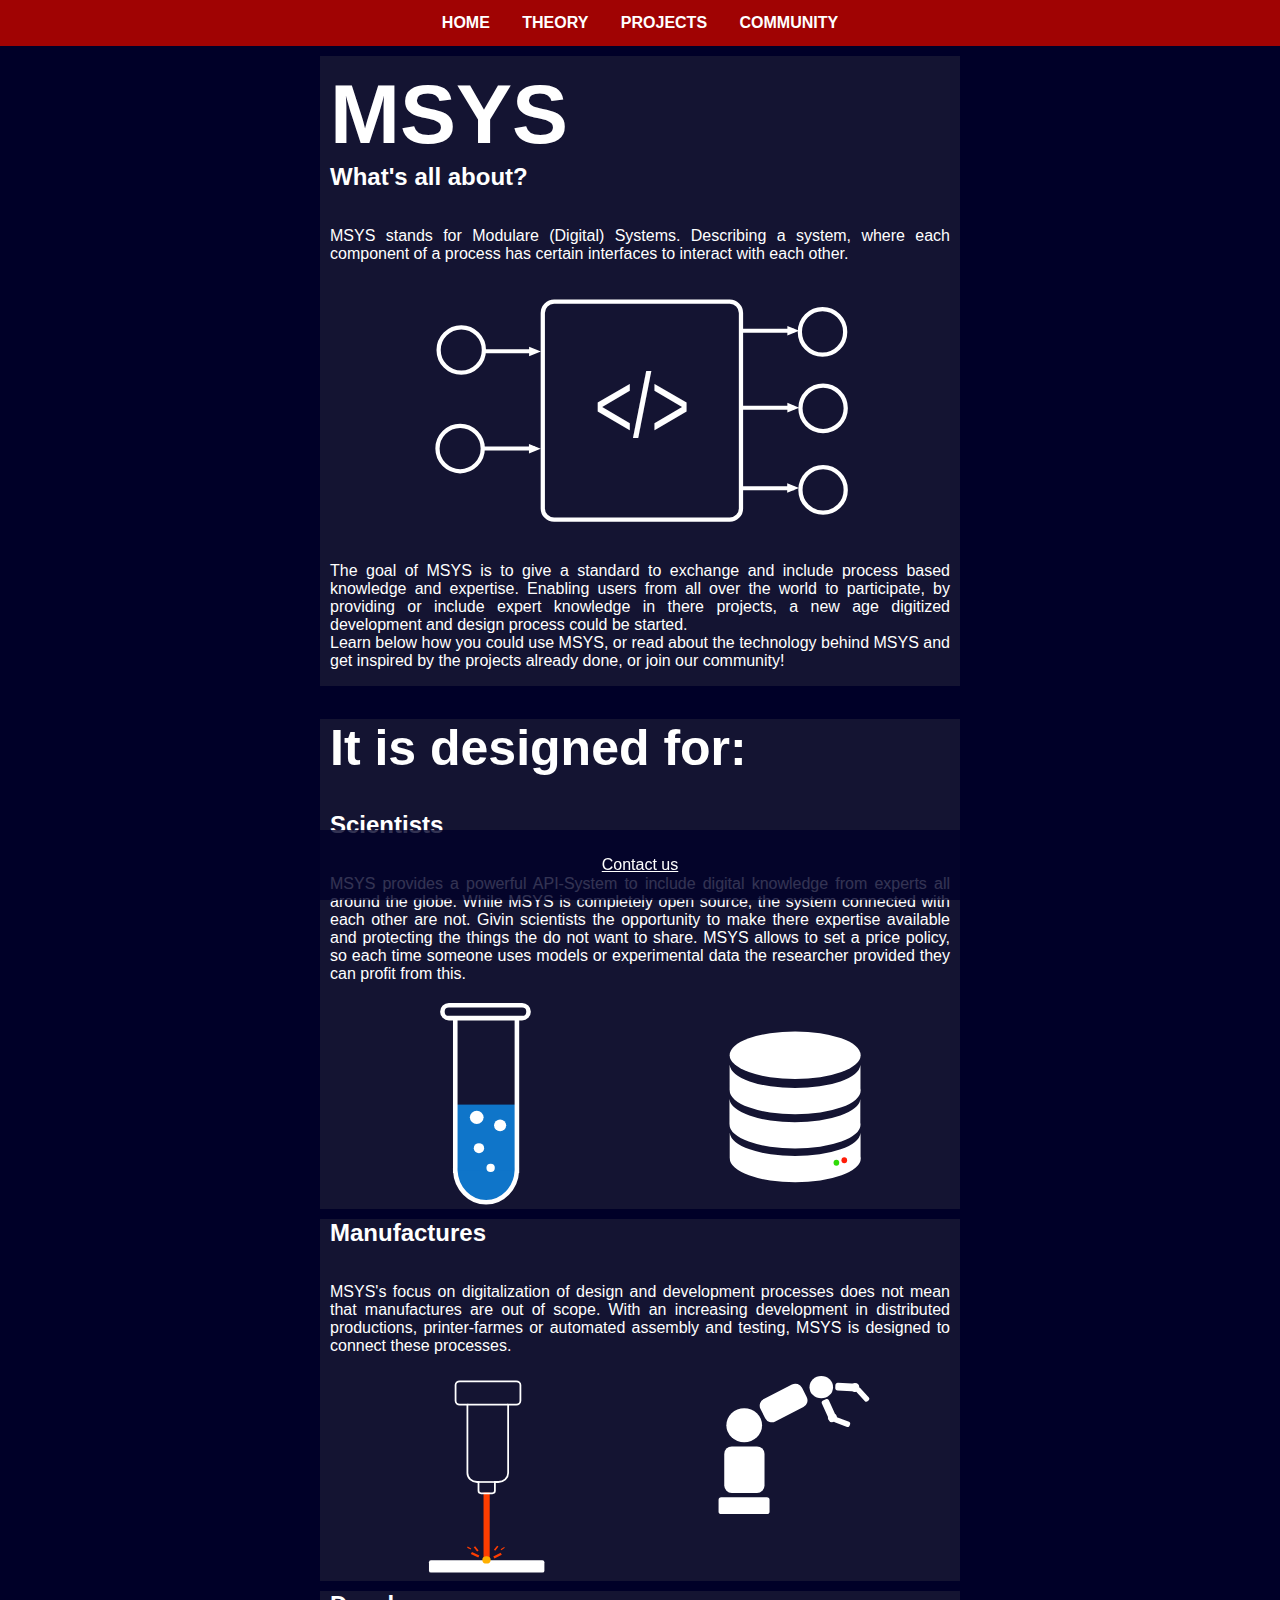
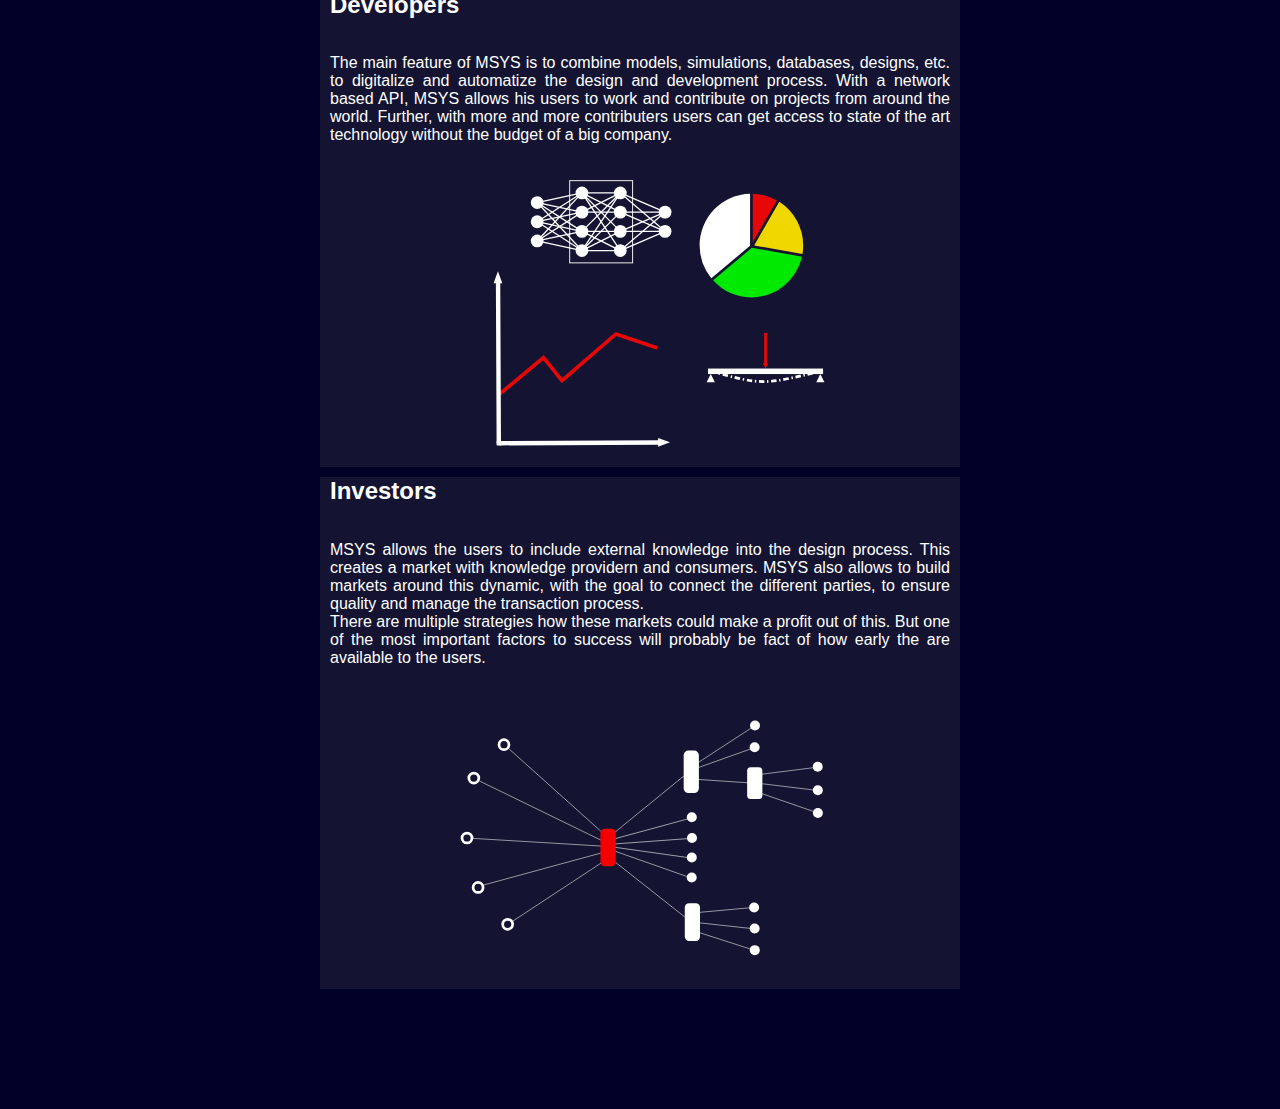
<file: index.html>
<!DOCTYPE html>
<html lang="en">
<head>
    <meta charset="UTF-8">
    <meta http-equiv="X-UA-Compatible" content="IE=edge">
    <meta name="viewport" content="width=device-width, initial-scale=1.0">
    <link rel="stylesheet" href="style.css">
    <title>MSYS - An modular Approach to Design and Development</title>
    <meta name="description" content="MSYS provides a powerfull API to allow users to share knowledge and expertise for a new age of design and development.">
</head>
<body>
    <header>
        <ul>
            <li><a href="index.html">HOME</a></li>
            <li><a href="theory.html">THEORY</a></li>
            <li><a href="projects.html">PROJECTS</a></li>
            <li><a href="community.html">COMMUNITY</a></li>
        </ul>
    </header>
    <main>
        <article class="large_size">
            <section>
                <h1 style="
                padding-top: 10px;
                font-size: 84px;
                margin-bottom: 0%;
                ">MSYS</h1>
                <h2>What's all about?</h2>
                <p>
                    MSYS stands for Modulare (Digital) Systems.
                    Describing a system, where each component of a process has certain interfaces to interact with each other.
                </p>
                <img class="medium_size" src="images/modular.svg" alt="Modular" style="margin-top: -20px; margin-bottom: -20px;">
                <p>
                    The goal of MSYS is to give a standard to exchange and include process based knowledge and expertise.
                    Enabling users from all over the world to participate, by providing or include expert knowledge in there projects, a new age digitized development and design process could be started.
                    <br>
                    Learn below how you could use MSYS, or read about the technology behind MSYS and get inspired by the projects already done, or join our community!
                </p>
                
            </section>
        </article>
        <article class="large_size">
            <section>
                <h1 style="font-size: 50px;">It is designed for:</h1>
                <h2>Scientists</h2>
                <p>
                    MSYS provides a powerful API-System to include digital knowledge from experts all around the globe.
                    While MSYS is completely open source, the system connected with each other are not.
                    Givin scientists the opportunity to make there expertise available and protecting the things the do not want to share.
                    MSYS allows to set a price policy, so each time someone uses models or experimental data the researcher provided  they can profit from this. 
                </p>
                <div class="row">
                    <div class="column" style="flex: 50%;">
                        <img class="small_size" src="images/experiements.svg" alt="Experiments" style="margin-top: -0px; margin-bottom: -0px;">
                    </div>
                    <div class="column" style="flex: 50%;">
                        <img class="small_size" src="images/db.svg" alt="Database" style="margin-top: -0px; margin-bottom: -0px;">
                    </div>
               </div>
            </section>
        </article>
    
        <article class="large_size">
            <section>
                <h2>Manufactures</h2>
                <p>
                    MSYS's focus on digitalization of design and development processes does not mean that manufactures are out of scope.
                    With an increasing development in distributed productions, printer-farmes or automated assembly and testing,
                    MSYS is designed to connect these processes.
                </p>
                <div class="row">
                    <div class="column" style="flex: 50%;">
                        <img class="small_size" src="images/jointing.svg" alt="Laser Cutting" style="margin-top: -0px; margin-bottom: -0px;">
                    </div>
                    <div class="column" style="flex: 50%;">
                        <img class="small_size" src="images/robot.svg" alt="Automated Assembly" style="margin-top: -0px; margin-bottom: -0px;">
                    </div>
                </div>
            </section>
        </article>
        <article class="large_size">
            <section>
                <h2>Developers</h2>
                <p>
                    The main feature of MSYS is to combine models, simulations, databases, designs, etc. to digitalize and automatize the design and development process.
                    With a network based API, MSYS allows his users to work and contribute on projects from around the world.
                    Further, with more and more contributers users can get access to state of the art technology without the budget of a big company.
                </p>
                <img class="medium_size" src="images/simulation.svg" alt="Simulation" style="margin-top: -0px; margin-bottom: -0px;">
            </section>
        </article>
    
        <article class="large_size">
            <section>
                <h2>Investors</h2>
                <p>
                    MSYS allows the users to include external knowledge into the design process.
                    This creates a market with knowledge providern and consumers.
                    MSYS also allows to build markets around this dynamic, with the goal to connect the different parties, 
                    to ensure quality and manage the transaction process.
                    <br>
                    There are multiple strategies how these markets could make a profit out of this.
                    But one of the most important factors to success will probably be fact of how early the are available to the users. 
                </p>
                <img class="medium_size" src="images/network.svg" alt="The MSYS Network" style="margin-top: -0px; margin-bottom: -0px;">
            </section>
        </article>
    </main>
    <footer>
        <p><a href="mailto:test@test.com?Subject=Contact us">Contact us</a></p>
    </footer>
</body>
</html>
</file>
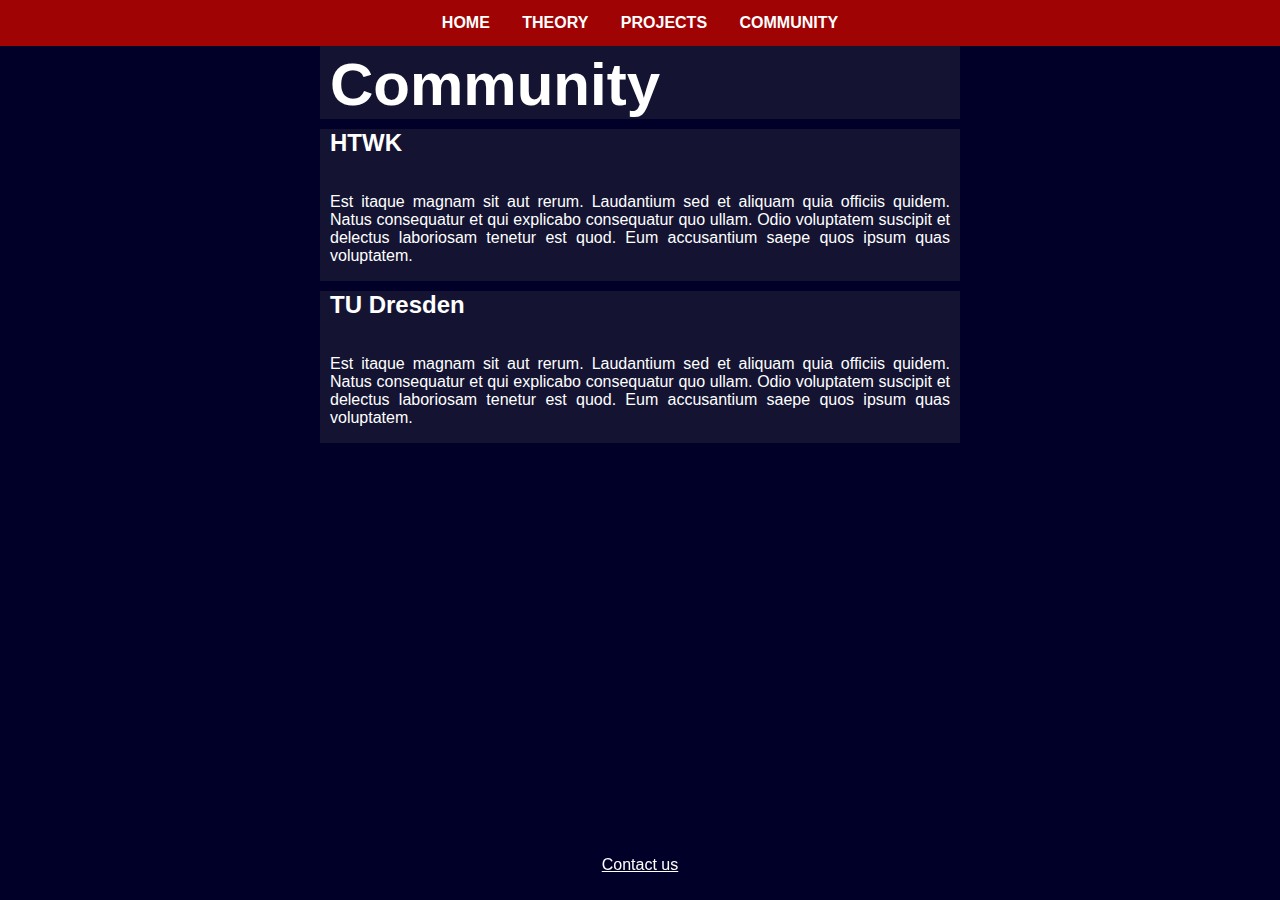
<file: community.html>
<!DOCTYPE html>
<html lang="en">
<head>
    <meta charset="UTF-8">
    <meta http-equiv="X-UA-Compatible" content="IE=edge">
    <meta name="viewport" content="width=device-width, initial-scale=1.0">
    <link rel="stylesheet" href="style.css">
    <title>MSYS - An modular Approach to Design and Development</title>
    <meta name="description" content="MSYS provides a powerfull API to allow users to share knowledge and expertise for a new age of design and development.">
</head>
<body>
    <header>
        <ul>
            <li><a href="index.html">HOME</a></li>
            <li><a href="theory.html">THEORY</a></li>
            <li><a href="projects.html">PROJECTS</a></li>
            <li><a href="community.html">COMMUNITY</a></li>
        </ul>
    </header>
    <main>
        <article class="large_size">
            <section>
                <h1 style="
                padding-top: 10px;
                font-size: 60px;
                margin-bottom: 0%;
                ">Community</h1>
            </section>
        </article>
        <article class="large_size">
            <section>
                <h2>HTWK</h2>
                <p>
                    Est itaque magnam sit aut rerum. Laudantium sed et aliquam quia officiis quidem. 
                    Natus consequatur et qui explicabo consequatur quo ullam. 
                    Odio voluptatem suscipit et delectus laboriosam tenetur est quod. 
                    Eum accusantium saepe quos ipsum quas voluptatem.
                </p>
            </section>
        </article>
        <article class="large_size">
            <section>
                <h2>TU Dresden</h2>
                <p>
                    Est itaque magnam sit aut rerum. Laudantium sed et aliquam quia officiis quidem. 
                    Natus consequatur et qui explicabo consequatur quo ullam. 
                    Odio voluptatem suscipit et delectus laboriosam tenetur est quod. 
                    Eum accusantium saepe quos ipsum quas voluptatem.
                </p>
            </section>
        </article>
    </main>
    <footer>
        <p><a href="mailto:test@test.com?Subject=Contact us">Contact us</a></p>
    </footer>
</body>
</html>
</file>
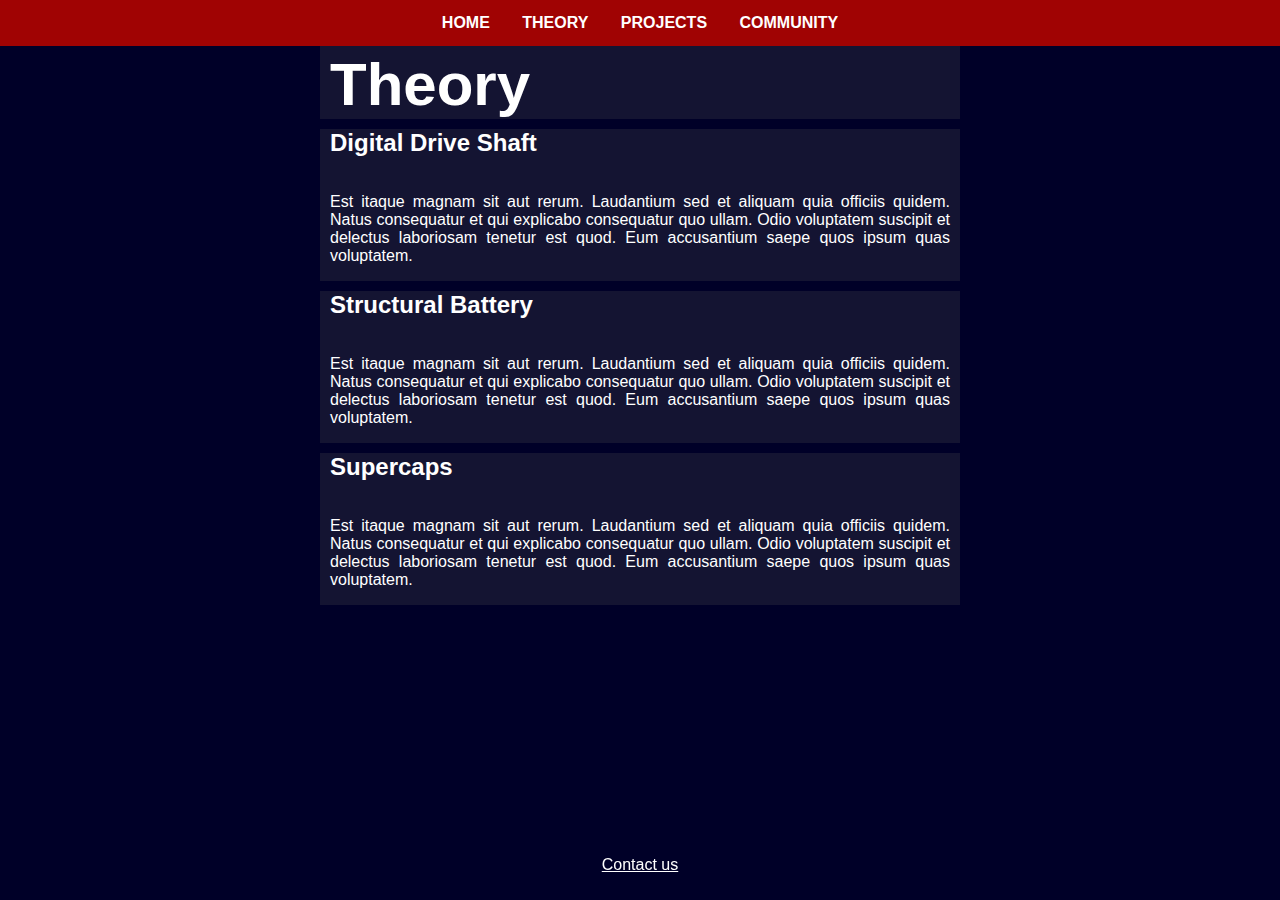
<file: projects.html>
<!DOCTYPE html>
<html lang="en">
<head>
    <meta charset="UTF-8">
    <meta http-equiv="X-UA-Compatible" content="IE=edge">
    <meta name="viewport" content="width=device-width, initial-scale=1.0">
    <link rel="stylesheet" href="style.css">
    <title>MSYS - An modular Approach to Design and Development</title>
    <meta name="description" content="MSYS provides a powerfull API to allow users to share knowledge and expertise for a new age of design and development.">
</head>
<body>
    <header>
        <ul>
            <li><a href="index.html">HOME</a></li>
            <li><a href="theory.html">THEORY</a></li>
            <li><a href="projects.html">PROJECTS</a></li>
            <li><a href="community.html">COMMUNITY</a></li>
        </ul>
    </header>
    <main>
        <article class="large_size">
            <section>
                <h1 style="
                padding-top: 10px;
                font-size: 60px;
                margin-bottom: 0%;
                ">Theory</h1>
            </section>
        </article>
        <article class="large_size">
            <section>
                <h2>Digital Drive Shaft</h2>
                <p>
                    Est itaque magnam sit aut rerum. Laudantium sed et aliquam quia officiis quidem. 
                    Natus consequatur et qui explicabo consequatur quo ullam. 
                    Odio voluptatem suscipit et delectus laboriosam tenetur est quod. 
                    Eum accusantium saepe quos ipsum quas voluptatem.
                </p>
            </section>
        </article>
    
        <article class="large_size">
            <section>
                <h2>Structural Battery</h2>
                <p>
                    Est itaque magnam sit aut rerum. Laudantium sed et aliquam quia officiis quidem. 
                    Natus consequatur et qui explicabo consequatur quo ullam. 
                    Odio voluptatem suscipit et delectus laboriosam tenetur est quod. 
                    Eum accusantium saepe quos ipsum quas voluptatem.
                </p>
            </section>
        </article>
        <article class="large_size">
            <section>
                <h2>Supercaps</h2>
                <p>
                    Est itaque magnam sit aut rerum. Laudantium sed et aliquam quia officiis quidem. 
                    Natus consequatur et qui explicabo consequatur quo ullam. 
                    Odio voluptatem suscipit et delectus laboriosam tenetur est quod. 
                    Eum accusantium saepe quos ipsum quas voluptatem.
                </p>
            </section>
        </article>
    </main>
    <footer>
        <p><a href="mailto:test@test.com?Subject=Contact us">Contact us</a></p>
    </footer>
</body>
</html>
</file>
<file: style.css>
:root{
    --text-color: white;
    --header-color: rgb(160, 3, 3);
    --background-color: rgb(0, 0, 40);
    --article-color: rgba(78, 78, 78, 0.25);
    --footer-color: rgba(0, 0, 40, 0.8);
}

body {
    background-color: var(--background-color);
    background-size: cover;
    color: var(--text-color);
    font-family: Arial, Helvetica, sans-serif;
}

header {
    position:fixed;
    top: 0;
    left: 0;
    background-color: var(--header-color);
    height: auto;
    width: 100%;
    text-align: center;
    font-weight: bold;
}

main {
    margin-top: 0;
    margin-bottom: 120px;
}

footer{
    position: fixed;
    bottom: 0;
    left: 0;
    width: 100%;
    background-color: var(--footer-color);
    padding-top: 10px;
    padding-bottom: 10px;
    text-align: center;
    size: 5px;
}

article {
    background-color: var(--article-color);
    width: 90%;
    margin-top: 10px;
    margin-bottom: 10px;
    margin-left: auto;
    margin-right: auto;
}

section {
    margin-left: 10px;
    margin-right: 10px;
    text-align: justify;
}

ul {
    list-style-type: none;
    margin: 0;
    padding: 0;
    height: auto;
    padding-top: 14px;
    padding-bottom: 14px;
}

li {
    display: inline;
    padding-left: 14px;
    padding-right: 14px;
    padding-top: 14px;
    padding-bottom: 14px;
}

h2 {
    margin-top: 0%;
}

p {
    text-align: block;
    display: inline-block;
}

a {
    color:white;
}

li a {
    width: 60px;
}

header a{
    text-decoration: none;
}

li:hover{
    background-color: rgba(180, 4, 4, 0.5);
}

img {
    display: block; 
    margin-left: auto; 
    margin-right: auto;
    width: 100%;
    height: auto;
    overflow: hidden;
}

.large_size {
    max-width: 640px;
}

.medium_size {
    max-width: 435px;
    max-width: 435px;
}

.small_size {
    max-width: 210px;
    max-height: 210px;
}

.row {
    display: flex;
}
</file>
